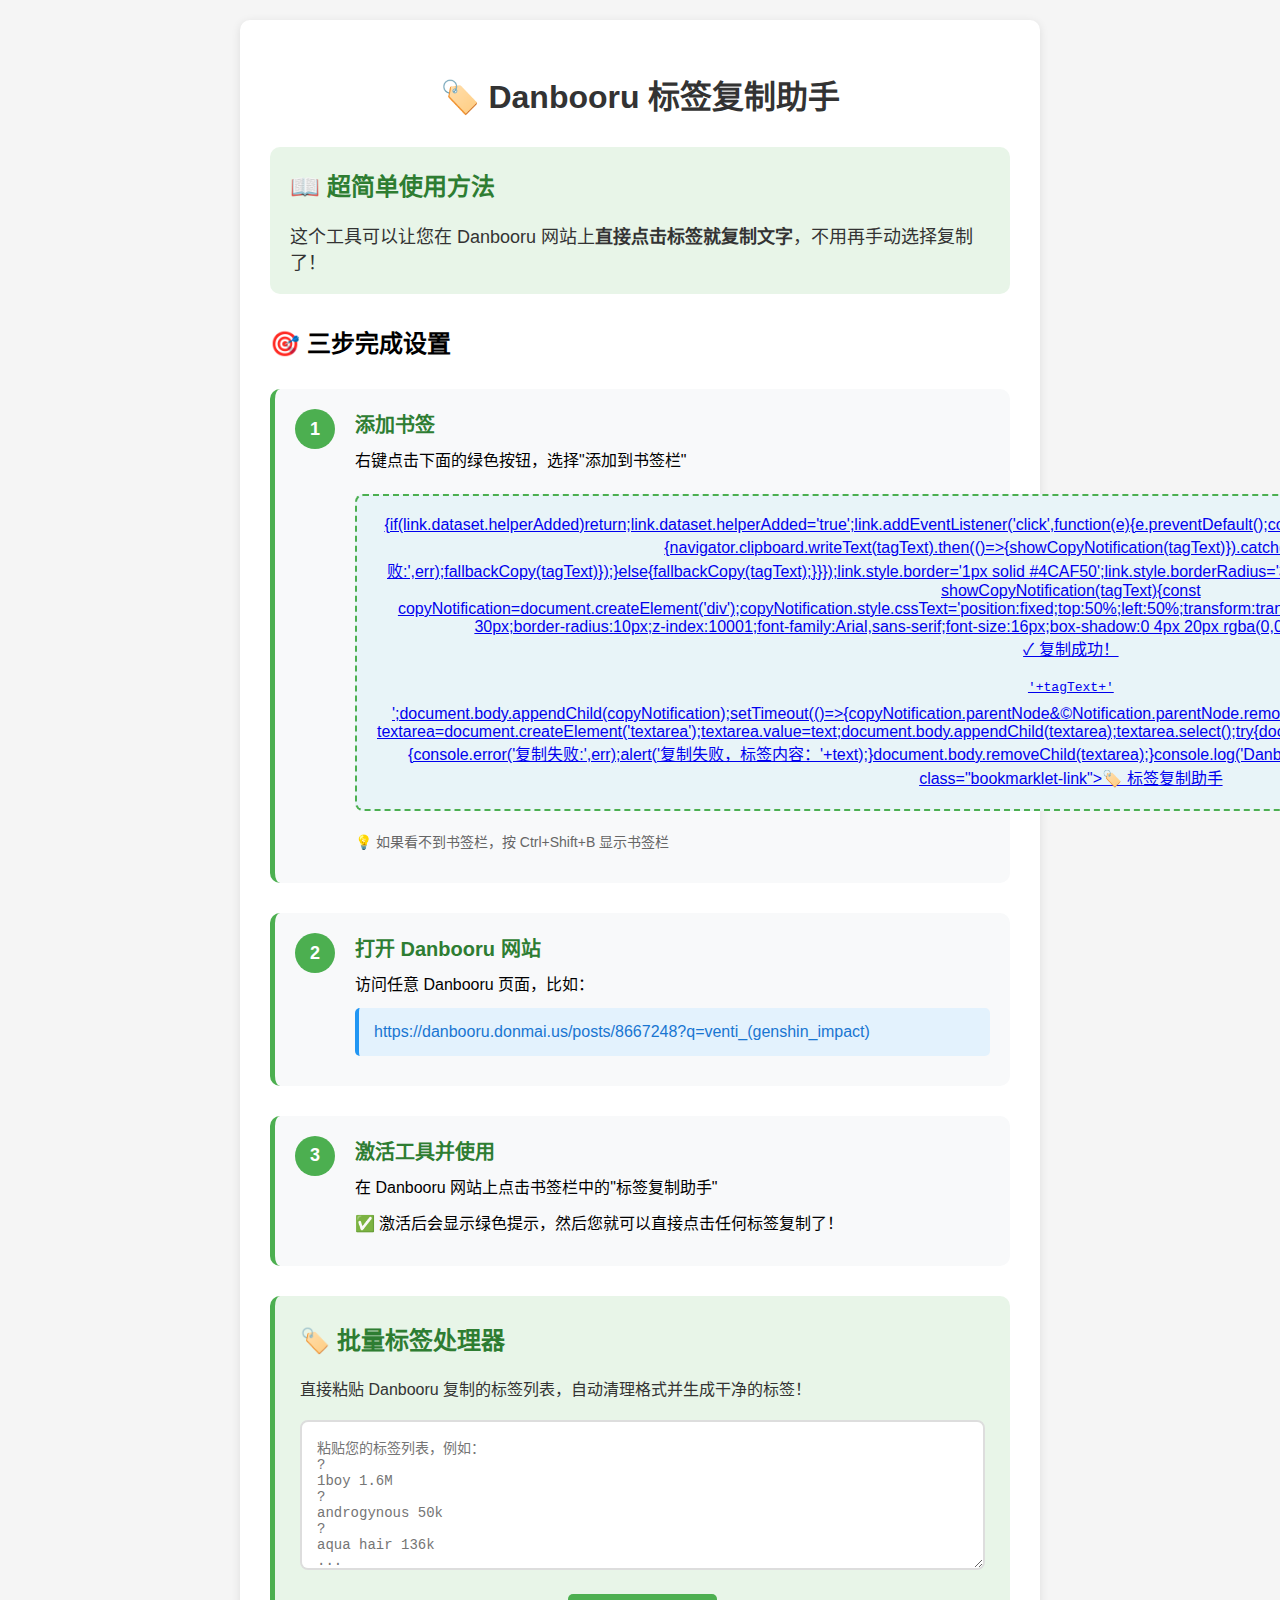
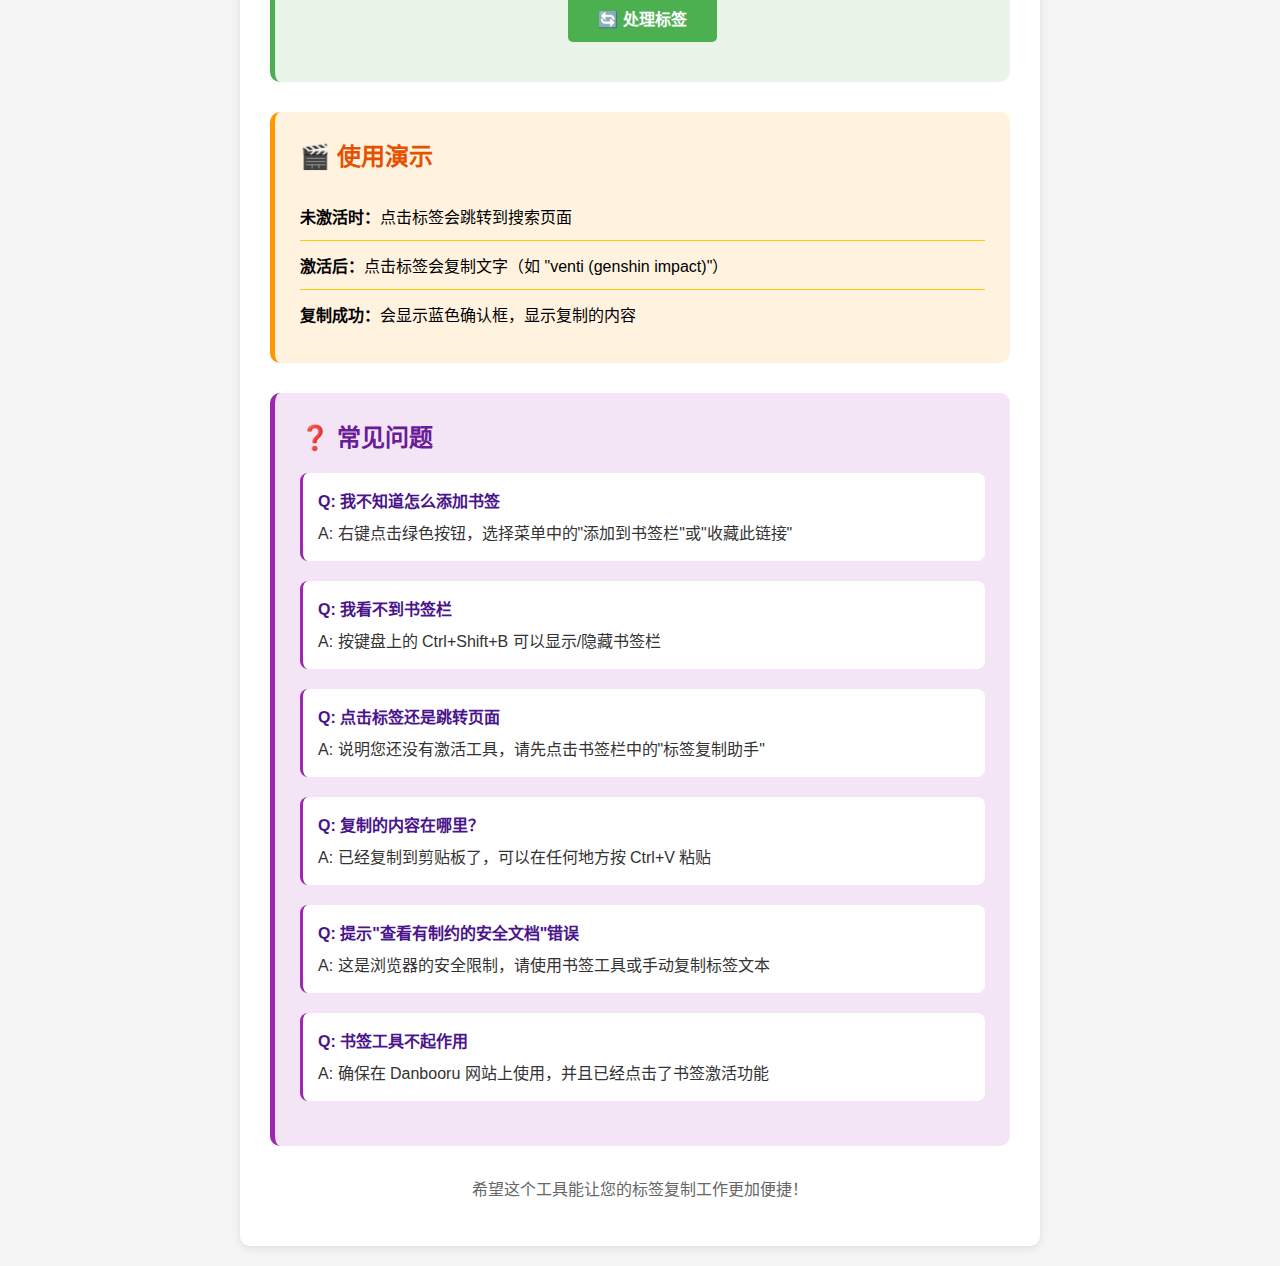
<file: danbooru-helper.html>
<!DOCTYPE html>
<html lang="zh-CN">
<head>
    <meta charset="UTF-8">
    <meta name="viewport" content="width=device-width, initial-scale=1.0">
    <title>Danbooru 标签复制助手</title>
    <style>
        body {
            font-family: 'Segoe UI', Arial, sans-serif;
            max-width: 800px;
            margin: 0 auto;
            padding: 20px;
            background: #f5f5f5;
        }
        .container {
            background: white;
            padding: 30px;
            border-radius: 10px;
            box-shadow: 0 2px 10px rgba(0,0,0,0.1);
        }
        h1 {
            color: #333;
            text-align: center;
            margin-bottom: 30px;
        }
        .bookmarklet-container {
            background: #e8f4f8;
            border: 2px dashed #4CAF50;
            padding: 20px;
            border-radius: 8px;
            margin: 20px 0;
            text-align: center;
        }
        .bookmarklet-link {
            display: inline-block;
            background: #4CAF50;
            color: white;
            padding: 12px 24px;
            text-decoration: none;
            border-radius: 5px;
            font-weight: bold;
            font-size: 16px;
            margin: 10px;
        }
        .bookmarklet-link:hover {
            background: #45a049;
        }
        .code-block {
            background: #f4f4f4;
            border: 1px solid #ddd;
            padding: 15px;
            border-radius: 5px;
            font-family: monospace;
            font-size: 12px;
            overflow-x: auto;
            margin: 10px 0;
        }
        .step {
            margin: 20px 0;
            padding: 15px;
            background: #f9f9f9;
            border-left: 4px solid #4CAF50;
        }
        .step h3 {
            margin-top: 0;
            color: #4CAF50;
        }
        .warning {
            background: #fff3cd;
            border: 1px solid #ffeaa7;
            padding: 15px;
            border-radius: 5px;
            margin: 20px 0;
        }
        .demo-image {
            text-align: center;
            margin: 20px 0;
        }
        .demo-image img {
            max-width: 100%;
            border: 2px solid #ddd;
            border-radius: 5px;
        }
        
        .step-simple {
            margin: 30px 0;
        }
        
        .step-item {
            display: flex;
            align-items: flex-start;
            margin: 30px 0;
            padding: 20px;
            background: #f8f9fa;
            border-radius: 10px;
            border-left: 5px solid #4CAF50;
        }
        
        .step-number {
            background: #4CAF50;
            color: white;
            width: 40px;
            height: 40px;
            border-radius: 50%;
            display: flex;
            align-items: center;
            justify-content: center;
            font-weight: bold;
            font-size: 18px;
            margin-right: 20px;
            flex-shrink: 0;
        }
        
        .step-content {
            flex: 1;
        }
        
        .step-content h3 {
            margin: 0 0 10px 0;
            color: #2e7d32;
            font-size: 20px;
        }
        
        .step-content p {
            margin: 10px 0;
            line-height: 1.6;
        }
        
        .url-example {
            background: #e3f2fd;
            padding: 15px;
            border-radius: 5px;
            margin: 10px 0;
            border-left: 4px solid #2196F3;
        }
        
        .url-example a {
            color: #1976d2;
            text-decoration: none;
            word-break: break-all;
        }
        
        .demo-section {
            background: #fff3e0;
            padding: 25px;
            border-radius: 10px;
            margin: 30px 0;
            border-left: 5px solid #ff9800;
        }
        
        .demo-section h2 {
            color: #e65100;
            margin-top: 0;
        }
        
        .demo-steps {
            margin-top: 20px;
        }
        
        .demo-step {
            padding: 12px 0;
            border-bottom: 1px solid #ffcc02;
            font-size: 16px;
        }
        
        .demo-step:last-child {
            border-bottom: none;
        }
        
        .faq-section {
            background: #f3e5f5;
            padding: 25px;
            border-radius: 10px;
            margin: 30px 0;
            border-left: 5px solid #9c27b0;
        }
        
        .faq-section h2 {
            color: #6a1b9a;
            margin-top: 0;
        }
        
        .faq-item {
            margin: 20px 0;
            padding: 15px;
            background: white;
            border-radius: 8px;
            border-left: 3px solid #9c27b0;
        }
        
        .faq-item h3 {
            margin: 0 0 10px 0;
            color: #4a148c;
            font-size: 16px;
        }
        
        .faq-item p {
            margin: 0;
            color: #333;
            line-height: 1.5;
        }
    </style>
</head>
<body>
    <div class="container">
        <h1>🏷️ Danbooru 标签复制助手</h1>
        
        <div style="background: #e8f5e8; padding: 20px; border-radius: 10px; margin-bottom: 30px;">
            <h2 style="color: #2e7d32; margin-top: 0;">📖 超简单使用方法</h2>
            <p style="font-size: 18px; color: #333; margin-bottom: 0;">
                这个工具可以让您在 Danbooru 网站上<strong>直接点击标签就复制文字</strong>，不用再手动选择复制了！
            </p>
        </div>

        <div class="step-simple">
            <h2>🎯 三步完成设置</h2>
            
            <div class="step-item">
                <div class="step-number">1</div>
                <div class="step-content">
                    <h3>添加书签</h3>
                    <p>右键点击下面的绿色按钮，选择"添加到书签栏"</p>
                    <div class="bookmarklet-container">
                        <a href="javascript:(function(){if(!window.location.hostname.includes('danbooru.donmai.us')){alert('请在 Danbooru 网站上使用此工具！');return;}const n=document.createElement('div');n.style.cssText='position:fixed;top:20px;right:20px;background:#4CAF50;color:white;padding:15px 20px;border-radius:5px;z-index:10000;font-family:Arial,sans-serif;font-size:14px;box-shadow:0 2px 10px rgba(0,0,0,0.2);';n.textContent='标签复制功能已激活！点击任意标签复制文本内容';document.body.appendChild(n);setTimeout(()=>{n.parentNode&&n.parentNode.removeChild(n)},3000);const links=document.querySelectorAll('a[href*=\"/posts?tags=\"], a[href*=\"/posts?utf8=✓&tags=\"]');links.forEach(link=>{if(link.dataset.helperAdded)return;link.dataset.helperAdded='true';link.addEventListener('click',function(e){e.preventDefault();const tagText=this.textContent.trim();if(tagText){if(navigator.clipboard){navigator.clipboard.writeText(tagText).then(()=>{showCopyNotification(tagText)}).catch(err=>{console.error('复制失败:',err);fallbackCopy(tagText)});}else{fallbackCopy(tagText);}}});link.style.border='1px solid #4CAF50';link.style.borderRadius='3px';link.title='点击复制标签文本: '+link.textContent.trim();});function showCopyNotification(tagText){const copyNotification=document.createElement('div');copyNotification.style.cssText='position:fixed;top:50%;left:50%;transform:translate(-50%,-50%);background:#2196F3;color:white;padding:20px 30px;border-radius:10px;z-index:10001;font-family:Arial,sans-serif;font-size:16px;box-shadow:0 4px 20px rgba(0,0,0,0.3);text-align:center;';copyNotification.innerHTML='<div style=\"font-weight:bold;margin-bottom:10px;\">✓ 复制成功！</div><div style=\"background:rgba(255,255,255,0.2);padding:10px;border-radius:5px;font-family:monospace;\">'+tagText+'</div>';document.body.appendChild(copyNotification);setTimeout(()=>{copyNotification.parentNode&&copyNotification.parentNode.removeChild(copyNotification)},2000);}function fallbackCopy(text){const textarea=document.createElement('textarea');textarea.value=text;document.body.appendChild(textarea);textarea.select();try{document.execCommand('copy');showCopyNotification(text);}catch(err){console.error('复制失败:',err);alert('复制失败，标签内容：'+text);}document.body.removeChild(textarea);}console.log('Danbooru Tag Helper 已激活！找到 '+links.length+' 个标签链接');})();" class="bookmarklet-link">🏷️ 标签复制助手</a>
                    </div>
                    <p style="color: #666; font-size: 14px; margin-top: 10px;">
                        💡 如果看不到书签栏，按 Ctrl+Shift+B 显示书签栏
                    </p>
                </div>
            </div>

            <div class="step-item">
                <div class="step-number">2</div>
                <div class="step-content">
                    <h3>打开 Danbooru 网站</h3>
                    <p>访问任意 Danbooru 页面，比如：</p>
                    <div class="url-example">
                        <a href="https://danbooru.donmai.us/posts/8667248?q=venti_%28genshin_impact%29" target="_blank">
                            https://danbooru.donmai.us/posts/8667248?q=venti_(genshin_impact)
                        </a>
                    </div>
                </div>
            </div>

            <div class="step-item">
                <div class="step-number">3</div>
                <div class="step-content">
                    <h3>激活工具并使用</h3>
                    <p>在 Danbooru 网站上点击书签栏中的"标签复制助手"</p>
                    <p>✅ 激活后会显示绿色提示，然后您就可以直接点击任何标签复制了！</p>
                </div>
            </div>
        </div>

        <div style="background: #e8f5e8; padding: 25px; border-radius: 10px; margin: 30px 0; border-left: 5px solid #4CAF50;">
            <h2 style="color: #2e7d32; margin-top: 0;">🏷️ 批量标签处理器</h2>
            <p style="color: #333; margin-bottom: 15px;">
                直接粘贴 Danbooru 复制的标签列表，自动清理格式并生成干净的标签！
            </p>
            
            <div style="margin: 20px 0;">
                <textarea id="tagListInput" placeholder="粘贴您的标签列表，例如：
?
1boy 1.6M
?
androgynous 50k
?
aqua hair 136k
..." style="width: 100%; height: 150px; padding: 15px; border: 2px solid #ddd; border-radius: 8px; font-family: monospace; font-size: 14px; resize: vertical; box-sizing: border-box;"></textarea>
            </div>
            
            <div style="text-align: center; margin: 15px 0;">
                <button onclick="processTagList()" style="background: #4CAF50; color: white; padding: 12px 30px; border: none; border-radius: 5px; font-size: 16px; font-weight: bold; cursor: pointer;">
                    🔄 处理标签
                </button>
            </div>
            
            <div id="processedResult" style="display: none; margin-top: 20px;">
                <h3 style="color: #2e7d32; margin-bottom: 10px;">✨ 处理后的标签：</h3>
                <textarea id="processedTags" readonly style="width: 100%; height: 120px; padding: 15px; border: 2px solid #4CAF50; border-radius: 8px; font-family: monospace; font-size: 14px; background: #f8fff8; box-sizing: border-box;"></textarea>
                <div style="text-align: center; margin-top: 10px;">
                    <button onclick="copyProcessedTags()" style="background: #2196F3; color: white; padding: 10px 25px; border: none; border-radius: 5px; font-size: 14px; cursor: pointer;">
                        📋 复制处理后的标签
                    </button>
                </div>
                <div id="copyNotification" style="display: none; color: #2e7d32; text-align: center; margin-top: 10px; font-weight: bold;">
                    ✅ 已复制到剪贴板！
                </div>
            </div>
        </div>

        <div class="demo-section">
            <h2>🎬 使用演示</h2>
            <div class="demo-steps">
                <div class="demo-step">
                    <strong>未激活时：</strong>点击标签会跳转到搜索页面
                </div>
                <div class="demo-step">
                    <strong>激活后：</strong>点击标签会复制文字（如 "venti (genshin impact)"）
                </div>
                <div class="demo-step">
                    <strong>复制成功：</strong>会显示蓝色确认框，显示复制的内容
                </div>
            </div>
        </div>

        <div class="faq-section">
            <h2>❓ 常见问题</h2>
            <div class="faq-item">
                <h3>Q: 我不知道怎么添加书签</h3>
                <p>A: 右键点击绿色按钮，选择菜单中的"添加到书签栏"或"收藏此链接"</p>
            </div>
            <div class="faq-item">
                <h3>Q: 我看不到书签栏</h3>
                <p>A: 按键盘上的 Ctrl+Shift+B 可以显示/隐藏书签栏</p>
            </div>
            <div class="faq-item">
                <h3>Q: 点击标签还是跳转页面</h3>
                <p>A: 说明您还没有激活工具，请先点击书签栏中的"标签复制助手"</p>
            </div>
            <div class="faq-item">
                <h3>Q: 复制的内容在哪里？</h3>
                <p>A: 已经复制到剪贴板了，可以在任何地方按 Ctrl+V 粘贴</p>
            </div>
            <div class="faq-item">
                <h3>Q: 提示"查看有制约的安全文档"错误</h3>
                <p>A: 这是浏览器的安全限制，请使用书签工具或手动复制标签文本</p>
            </div>
            <div class="faq-item">
                <h3>Q: 书签工具不起作用</h3>
                <p>A: 确保在 Danbooru 网站上使用，并且已经点击了书签激活功能</p>
            </div>
        </div>
        
        <div style="text-align: center; margin-top: 30px; color: #666;">
            <p>希望这个工具能让您的标签复制工作更加便捷！</p>
        </div>
    </div>

    <script>
        function processTagList() {
            const input = document.getElementById('tagListInput').value.trim();
            if (!input) {
                alert('请先粘贴标签列表！');
                return;
            }

            const processedTags = parseAndCleanTags(input);
            
            if (processedTags.length === 0) {
                alert('没有找到有效的标签！');
                return;
            }

            // 显示结果
            const resultDiv = document.getElementById('processedResult');
            const resultTextarea = document.getElementById('processedTags');
            
            resultTextarea.value = processedTags.join(', ');
            resultDiv.style.display = 'block';
            
            // 滚动到结果位置
            resultDiv.scrollIntoView({ behavior: 'smooth' });
        }

        function parseAndCleanTags(text) {
            const tags = [];
            const lines = text.split('\n');
            
            lines.forEach(line => {
                line = line.trim();
                if (!line || line === '?') return;
                
                // 移除开头的问号
                if (line.startsWith('?')) {
                    line = line.substring(1).trim();
                }
                
                // 移除末尾的数字统计（如 "1boy 1.6M" -> "1boy"）
                line = line.replace(/\s+[\d.]+[kmgtKMGT]*$/i, '');
                
                // 转换下划线为空格
                line = line.replace(/_/g, ' ');
                
                // 移除多余空格
                line = line.replace(/\s+/g, ' ').trim();
                
                if (line && isValidTag(line)) {
                    tags.push(line);
                }
            });
            
            // 去重并返回
            return [...new Set(tags)];
        }

        function isValidTag(tag) {
            if (!tag || tag.length < 1) return false;
            if (tag.length > 50) return false; // 太长的标签可能是错误的
            
            // 过滤纯数字
            if (/^\d+$/.test(tag)) return false;
            
            // 过滤常见无效内容
            const invalidPatterns = [
                /^[?!@#$%^&*()]+$/,  // 纯符号
                /^(tags?|tag|post|posts)$/i,  // 常见无效词
                /^(view|views|like|likes)$/i
            ];
            
            return !invalidPatterns.some(pattern => pattern.test(tag));
        }

        function copyProcessedTags() {
            const textarea = document.getElementById('processedTags');
            const notification = document.getElementById('copyNotification');
            
            textarea.select();
            
            try {
                if (navigator.clipboard) {
                    navigator.clipboard.writeText(textarea.value).then(() => {
                        showCopySuccess();
                    }).catch(() => {
                        // 降级处理
                        document.execCommand('copy');
                        showCopySuccess();
                    });
                } else {
                    document.execCommand('copy');
                    showCopySuccess();
                }
            } catch (err) {
                alert('复制失败，请手动选择复制！');
            }
            
            function showCopySuccess() {
                notification.style.display = 'block';
                setTimeout(() => {
                    notification.style.display = 'none';
                }, 2000);
            }
        }
    </script>
</body>
</html>
</file>
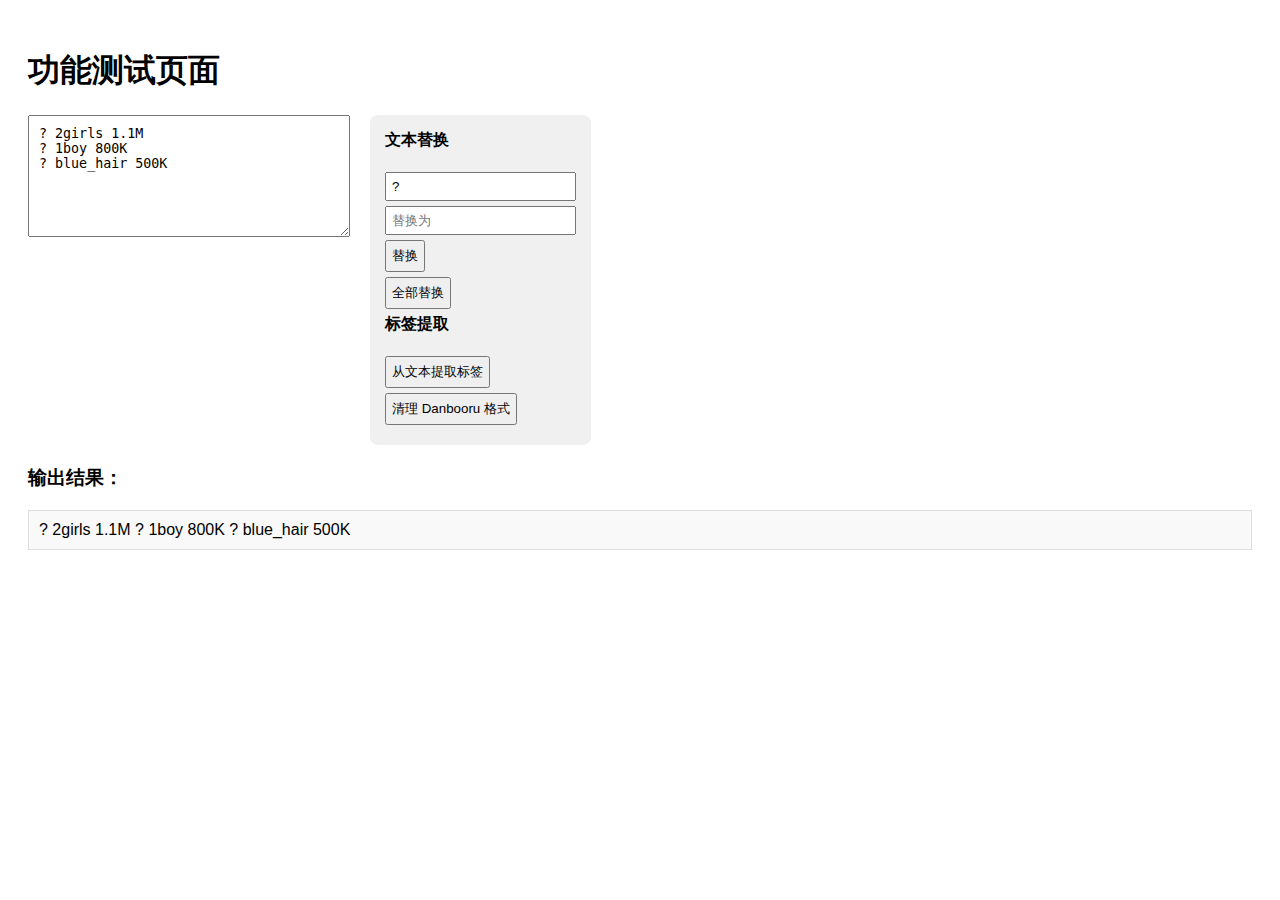
<file: test.html>
<!DOCTYPE html>
<html lang="en">
<head>
    <meta charset="UTF-8">
    <meta name="viewport" content="width=device-width, initial-scale=1.0">
    <title>功能测试</title>
    <style>
        body { padding: 20px; font-family: Arial, sans-serif; }
        .test-container { 
            display: flex; 
            gap: 20px; 
            margin: 20px 0; 
        }
        textarea { 
            width: 300px; 
            height: 100px; 
            padding: 10px; 
        }
        .tools { 
            background: #f0f0f0; 
            padding: 15px; 
            border-radius: 8px; 
        }
        .tools h4 { margin-top: 0; }
        .tools input, .tools button { 
            display: block; 
            margin: 5px 0; 
            padding: 5px; 
        }
        #extractPreview { 
            background: white; 
            padding: 10px; 
            margin: 10px 0; 
            border: 1px solid #ccc; 
        }
    </style>
</head>
<body>
    <h1>功能测试页面</h1>
    
    <div class="test-container">
        <textarea id="inputText" placeholder="请输入文本进行测试...">? 2girls 1.1M
? 1boy 800K
? blue_hair 500K</textarea>
        
        <div class="tools">
            <h4>文本替换</h4>
            <input type="text" id="findText" placeholder="查找文本" value="?">
            <input type="text" id="replaceText" placeholder="替换为" value="">
            <button id="replaceBtn">替换</button>
            <button id="replaceAllBtn">全部替换</button>
            
            <h4>标签提取</h4>
            <button id="extractTagsFromTextBtn">从文本提取标签</button>
            <button id="cleanDanbooruTextBtn">清理 Danbooru 格式</button>
            
            <div id="extractPreview" style="display: none;">
                <strong>提取到的标签：</strong>
                <div id="extractedTags"></div>
                <button id="addExtractedBtn">添加到标签库</button>
                <button id="cancelExtractBtn">取消</button>
            </div>
        </div>
    </div>
    
    <div id="output">
        <h3>输出结果：</h3>
        <div id="outputText" style="background: #f9f9f9; padding: 10px; border: 1px solid #ddd;"></div>
    </div>

    <script>
        // 简化版的函数，用于测试
        function replaceText(replaceAll = false) {
            const findText = document.getElementById('findText').value;
            const replaceTextValue = document.getElementById('replaceText').value;
            const inputText = document.getElementById('inputText');
            
            if (!findText) {
                alert('请输入要查找的文本！');
                return;
            }
            
            const currentText = inputText.value;
            let newText;
            
            if (replaceAll) {
                newText = currentText.split(findText).join(replaceTextValue);
                alert(`已替换所有 "${findText}"`);
            } else {
                const index = currentText.indexOf(findText);
                if (index !== -1) {
                    newText = currentText.substring(0, index) + replaceTextValue + currentText.substring(index + findText.length);
                    alert(`已替换第一个 "${findText}"`);
                } else {
                    alert('未找到要替换的文本！');
                    return;
                }
            }
            
            inputText.value = newText;
            document.getElementById('outputText').textContent = newText;
        }

        function extractTagsFromText() {
            const inputText = document.getElementById('inputText').value.trim();
            
            if (!inputText) {
                alert('请先输入文本！');
                return;
            }
            
            // 检测是否是 Danbooru 格式
            const isDanbooruFormat = inputText.includes('?') && /\d+[kmgtKMGT]/.test(inputText);
            
            let extractedTags = [];
            
            if (isDanbooruFormat) {
                // 处理 Danbooru 格式
                const lines = inputText.split('\n');
                lines.forEach(line => {
                    line = line.trim();
                    if (!line || line === '?') return;
                    
                    if (line.startsWith('?')) {
                        line = line.substring(1).trim();
                    }
                    
                    const match = line.match(/^(.+?)\s+[\d.]+[kmgtKMGT]*$/i);
                    if (match) {
                        const tagName = match[1].trim();
                        if (tagName) {
                            extractedTags.push(tagName);
                        }
                    }
                });
            } else {
                extractedTags = inputText.split(/[,\s\n]+/).filter(tag => tag.trim().length > 0);
            }
            
            if (extractedTags.length > 0) {
                showExtractPreview(extractedTags);
            } else {
                alert('未找到有效的标签！');
            }
        }

        function cleanDanbooruText() {
            const inputText = document.getElementById('inputText');
            const text = inputText.value.trim();
            
            if (!text) {
                alert('请先输入文本！');
                return;
            }
            
            const lines = text.split('\n');
            const cleanedTags = [];
            
            lines.forEach(line => {
                line = line.trim();
                if (!line || line === '?') return;
                
                if (line.startsWith('?')) {
                    line = line.substring(1).trim();
                }
                
                const match = line.match(/^(.+?)\s+[\d.]+[kmgtKMGT]*$/i);
                if (match) {
                    const tagName = match[1].trim().replace(/_/g, ' ');
                    if (tagName) {
                        cleanedTags.push(tagName);
                    }
                }
            });
            
            if (cleanedTags.length > 0) {
                const cleanedText = cleanedTags.join('\n');
                inputText.value = cleanedText;
                document.getElementById('outputText').textContent = cleanedText;
                alert(`已清理出 ${cleanedTags.length} 个标签`);
            } else {
                alert('未找到有效的标签！');
            }
        }

        function showExtractPreview(tags) {
            const preview = document.getElementById('extractPreview');
            const extractedTagsDiv = document.getElementById('extractedTags');
            
            extractedTagsDiv.textContent = tags.join(', ');
            preview.style.display = 'block';
            
            window.currentExtractedTags = tags;
        }

        function addExtractedTags() {
            if (window.currentExtractedTags) {
                alert(`将添加 ${window.currentExtractedTags.length} 个标签到标签库: ${window.currentExtractedTags.join(', ')}`);
                cancelExtract();
            }
        }

        function cancelExtract() {
            document.getElementById('extractPreview').style.display = 'none';
            window.currentExtractedTags = null;
        }

        // 添加事件监听器
        document.addEventListener('DOMContentLoaded', function() {
            document.getElementById('replaceBtn').addEventListener('click', () => replaceText(false));
            document.getElementById('replaceAllBtn').addEventListener('click', () => replaceText(true));
            document.getElementById('extractTagsFromTextBtn').addEventListener('click', extractTagsFromText);
            document.getElementById('cleanDanbooruTextBtn').addEventListener('click', cleanDanbooruText);
            document.getElementById('addExtractedBtn').addEventListener('click', addExtractedTags);
            document.getElementById('cancelExtractBtn').addEventListener('click', cancelExtract);
            
            // 实时更新输出
            document.getElementById('inputText').addEventListener('input', function() {
                document.getElementById('outputText').textContent = this.value;
            });
            
            // 初始化输出
            document.getElementById('outputText').textContent = document.getElementById('inputText').value;
        });
    </script>
</body>
</html>
</file>
